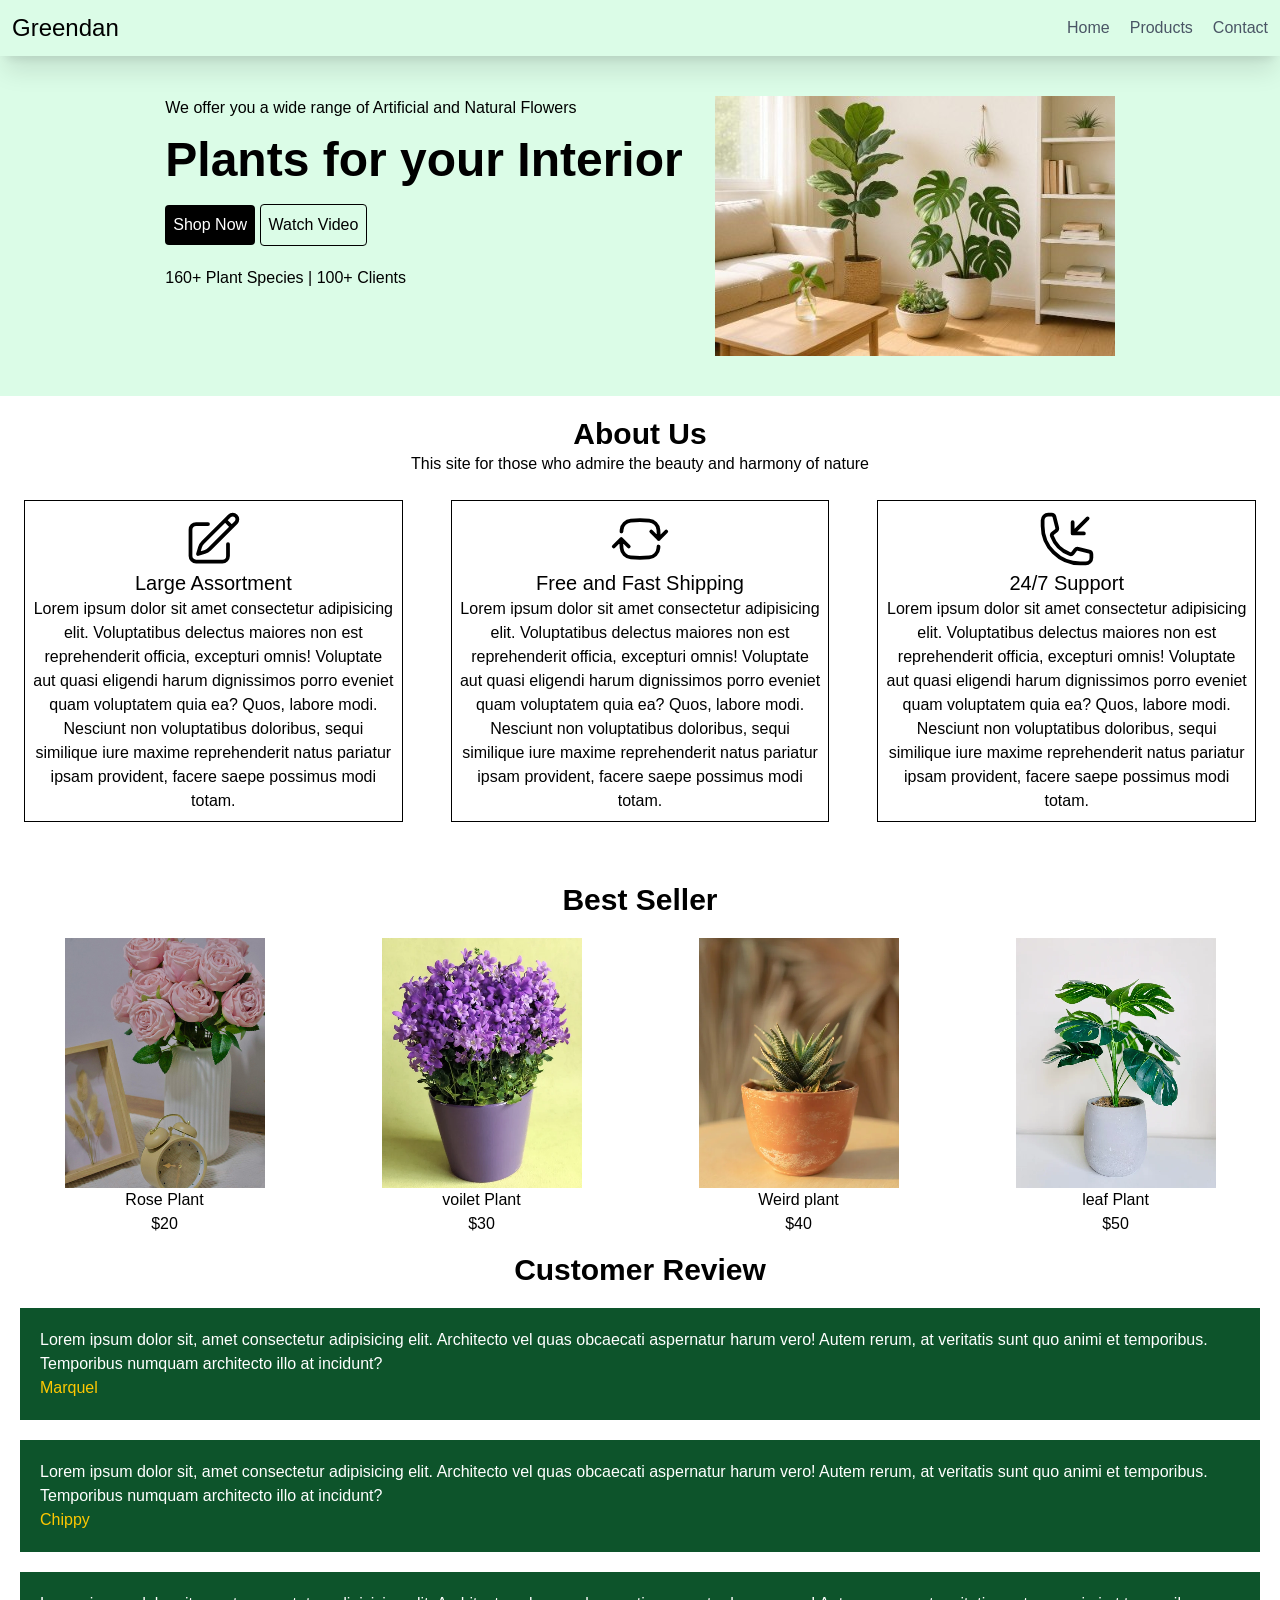
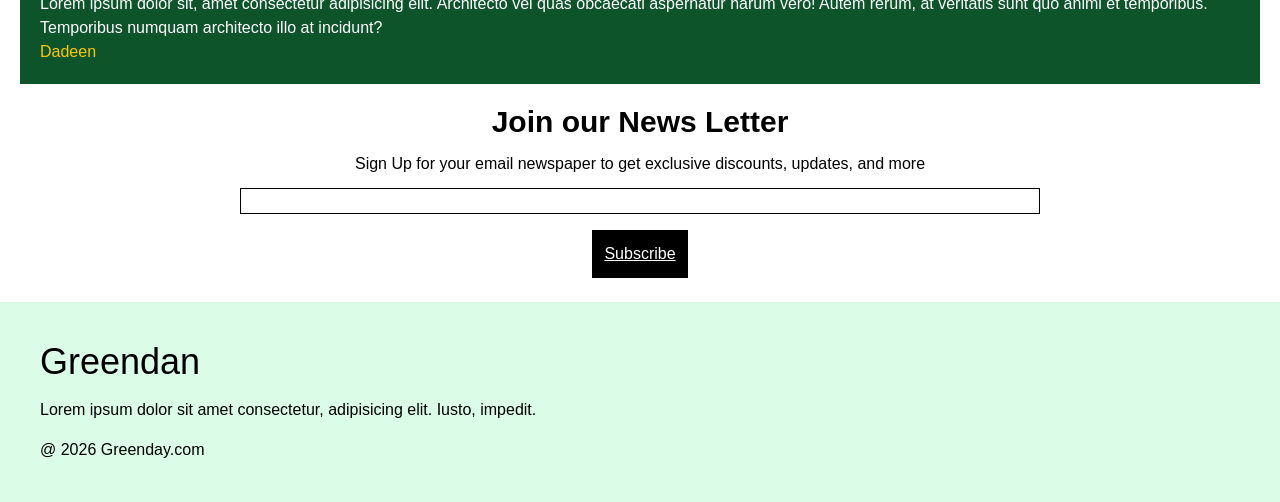
<file: index.html>
<!DOCTYPE html>
<html lang="en">
<head>
    <meta charset="UTF-8">
    <meta name="viewport" content="width=device-width, initial-scale=1.0">
    <title>Tailwind Test</title>
    <link rel="stylesheet" href="./src/output.css">
</head>
<body>
  <nav class="bg-green-100 p-3 flex items-center justify-between shadow-xl sticky top-0">
    <h1 class="text-2xl">Greendan</h1>

    <svg xmlns="http://www.w3.org/2000/svg" fill="none" viewBox="0 0 24 24" stroke-width="1.5" stroke="currentColor" class="size-6 md:hidden">
  <path stroke-linecap="round" stroke-linejoin="round" d="M3.75 6.75h16.5M3.75 12h16.5m-16.5 5.25h16.5" />
</svg>


    <ul  class="flex gap-5 text-gray-600 hidden md:flex">
      <li>
        <a class="hover:underline hover:text-black" href="#"> Home </a>
      </li>
      <li>
        <a  class="hover:underline hover:text-black" href="Product.html"> Products </a>
      </li>
      <li>
        <a class="hover:underline hover:text-black" href="contact.html"> Contact </a>
      </li>
    </ul>

  </nav>

  <section class="bg-green-100 p-4 md:p-10 flex justify-center gap-8 " >
    <div>
    <p class="mb-4">We offer you a wide range of Artificial and Natural Flowers</p>
    <h2 class="font-bold text-3xl md:text-5xl mb-5">Plants for your Interior</h2>
    <div>
      <button class="bg-black rounded p-2 text-white">Shop Now</button>
      <button class="border border-black rounded p-2 ">Watch Video</button>
    </div>
    <p class="mt-5">160+ Plant Species | 100+ Clients</p>
    </div>
    <div>
    <img
  class=" hidden md:flex "
  src="./images/header-image.jpg"
  alt="Header-image">
</div>
   
  </section>

  <section class="text-center">
    <h1 class="text-3xl font-bold mt-5">About Us </h1>
    <p>This site for those who admire the beauty and harmony of nature</p>
    <div class=" md:flex">
        <div class="border border-black p-2 m-6">

    <svg xmlns="http://www.w3.org/2000/svg" fill="none" viewBox="0 0 24 24"
        stroke-width="1.5" stroke="currentColor" class="w-15 inline">
        <path stroke-linecap="round" stroke-linejoin="round"
            d="m16.862 4.487 1.687-1.688a1.875 1.875 0 1 1 2.652 2.652L10.582 16.07a4.5 4.5 0 0 1-1.897 1.13L6 18l.8-2.685a4.5 4.5 0 0 1 1.13-1.897l8.932-8.931Zm0 0L19.5 7.125M18 14v4.75A2.25 2.25 0 0 1 15.75 21H5.25A2.25 2.25 0 0 1 3 18.75V8.25A2.25 2.25 0 0 1 5.25 6H10" />
    </svg>

    <h2 class="text-xl font-medium">Large Assortment</h2>

    <p>
       Lorem ipsum dolor sit amet consectetur adipisicing elit. Voluptatibus delectus maiores non est reprehenderit officia, excepturi omnis! Voluptate aut quasi eligendi harum dignissimos porro eveniet quam voluptatem quia ea? Quos, labore modi. Nesciunt non voluptatibus doloribus, sequi similique iure maxime reprehenderit natus pariatur ipsam provident, facere saepe possimus modi totam.
    </p>

</div>
       <div class="border border-black p-2 m-6">

        <svg xmlns="http://www.w3.org/2000/svg" fill="none" viewBox="0 0 24 24" stroke-width="1.5" stroke="currentColor" class="w-15 inline">
  <path stroke-linecap="round" stroke-linejoin="round" d="M19.5 12c0-1.232-.046-2.453-.138-3.662a4.006 4.006 0 0 0-3.7-3.7 48.678 48.678 0 0 0-7.324 0 4.006 4.006 0 0 0-3.7 3.7c-.017.22-.032.441-.046.662M19.5 12l3-3m-3 3-3-3m-12 3c0 1.232.046 2.453.138 3.662a4.006 4.006 0 0 0 3.7 3.7 48.656 48.656 0 0 0 7.324 0 4.006 4.006 0 0 0 3.7-3.7c.017-.22.032-.441.046-.662M4.5 12l3 3m-3-3-3 3" />
</svg>

        <h2 class="text-xl font-medium">Free and Fast Shipping</h2>
        <p>Lorem ipsum dolor sit amet consectetur adipisicing elit. Voluptatibus delectus maiores non est reprehenderit officia, excepturi omnis! Voluptate aut quasi eligendi harum dignissimos porro eveniet quam voluptatem quia ea? Quos, labore modi. Nesciunt non voluptatibus doloribus, sequi similique iure maxime reprehenderit natus pariatur ipsam provident, facere saepe possimus modi totam.</p>


      </div>
       <div class="border border-black p-2 m-6">
        <svg xmlns="http://www.w3.org/2000/svg" fill="none" viewBox="0 0 24 24" stroke-width="1.5" stroke="currentColor" class="w-15 inline">
  <path stroke-linecap="round" stroke-linejoin="round" d="M14.25 9.75v-4.5m0 4.5h4.5m-4.5 0 6-6m-3 18c-8.284 0-15-6.716-15-15V4.5A2.25 2.25 0 0 1 4.5 2.25h1.372c.516 0 .966.351 1.091.852l1.106 4.423c.11.44-.054.902-.417 1.173l-1.293.97a1.062 1.062 0 0 0-.38 1.21 12.035 12.035 0 0 0 7.143 7.143c.441.162.928-.004 1.21-.38l.97-1.293a1.125 1.125 0 0 1 1.173-.417l4.423 1.106c.5.125.852.575.852 1.091V19.5a2.25 2.25 0 0 1-2.25 2.25h-2.25Z" />
</svg>

        <h2 class="text-xl font-medium">24/7 Support</h2>
        <p>Lorem ipsum dolor sit amet consectetur adipisicing elit. Voluptatibus delectus maiores non est reprehenderit officia, excepturi omnis! Voluptate aut quasi eligendi harum dignissimos porro eveniet quam voluptatem quia ea? Quos, labore modi. Nesciunt non voluptatibus doloribus, sequi similique iure maxime reprehenderit natus pariatur ipsam provident, facere saepe possimus modi totam.</p>


      </div>
      
    </div>

  </section>
  <section class="p-4 text-center">
    <h1 class="font-bold mt-5 text-3xl">Best Seller</h1>
    <div class="grid grid-cols-2 md:grid-cols-4 mt-5 gap-5">
      <div  >
        <img src="./images/bestseller-1.png" alt="bestseller image" class="inline hover:shadow-xl transform hover:-translate-y-2">
        <h1>Rose Plant</h1>
        <p>$20</p>

      </div>

      <div>
        <img src="./images/bestseller-2.png" alt="bestseller image" class="inline hover:shadow-xl transform hover:-translate-y-2">
        <h1>voilet Plant</h1>
        <p>$30</p>

      </div>

      <div>
        <img src="./images/bestseller-3.png" alt="bestseller image" class="inline hover:shadow-xl transform hover:-translate-y-2">
        <h1>Weird plant</h1>
        <p>$40</p>

      </div>

      <div>
        <img src="./images/bestseller-4.png" alt="bestseller image" class="inline hover:shadow-xl transform hover:-translate-y-2">
        <h1>leaf Plant</h1>
        <p>$50</p>

      </div>
    </div>

  </section>

  <section>
    <h2 class="font-bold text-center text-3xl">Customer Review</h2>
    <div class=" flex flex-col gap-5 justify-center p-5">
      <div class="p-5 bg-green-900 ">
        <p class="text-white">Lorem ipsum dolor sit, amet consectetur adipisicing elit. Architecto vel quas obcaecati aspernatur harum vero! Autem rerum, at veritatis sunt quo animi et temporibus. Temporibus numquam architecto illo at incidunt?</p>
         <h4 class="text-yellow-400">Marquel</h4>


      </div>
      <div class="p-5 bg-green-900 "> <p class="text-white">Lorem ipsum dolor sit, amet consectetur adipisicing elit. Architecto vel quas obcaecati aspernatur harum vero! Autem rerum, at veritatis sunt quo animi et temporibus. Temporibus numquam architecto illo at incidunt?</p>
        <h4 class="text-yellow-400">Chippy</h4>
      
      </div>


      <div class="p-5 bg-green-900 "> <p class="text-white">Lorem ipsum dolor sit, amet consectetur adipisicing elit. Architecto vel quas obcaecati aspernatur harum vero! Autem rerum, at veritatis sunt quo animi et temporibus. Temporibus numquam architecto illo at incidunt?</p>
        <h4 class="text-yellow-400">Dadeen</h4>
      
      </div>
    </div>
  </section>

 <section class="flex flex-col gap-3 text-center"> 
  <h1 class="text-3xl font-bold">Join our News Letter</h1> 
  <p>Sign Up for your email newspaper to get exclusive discounts, updates, and more</p> 
  
  <input class="border border-black w-64 md:w-96 lg:w-200 mx-auto" type="text"> 
  
  <button class="bg-black text-white p-3 m-1 w-fit mx-auto  underline">Subscribe</button> 
</section>

<section class="bg-green-100 p-10 flex flex-col gap-4 mt-5">
  <h1 class="text-4xl">Greendan</h1>
  <p>Lorem ipsum dolor sit amet consectetur, adipisicing elit. Iusto, impedit.</p>
  <p>@ 2026 Greenday.com</p>
</section>

    
</body>
</html>
</file>
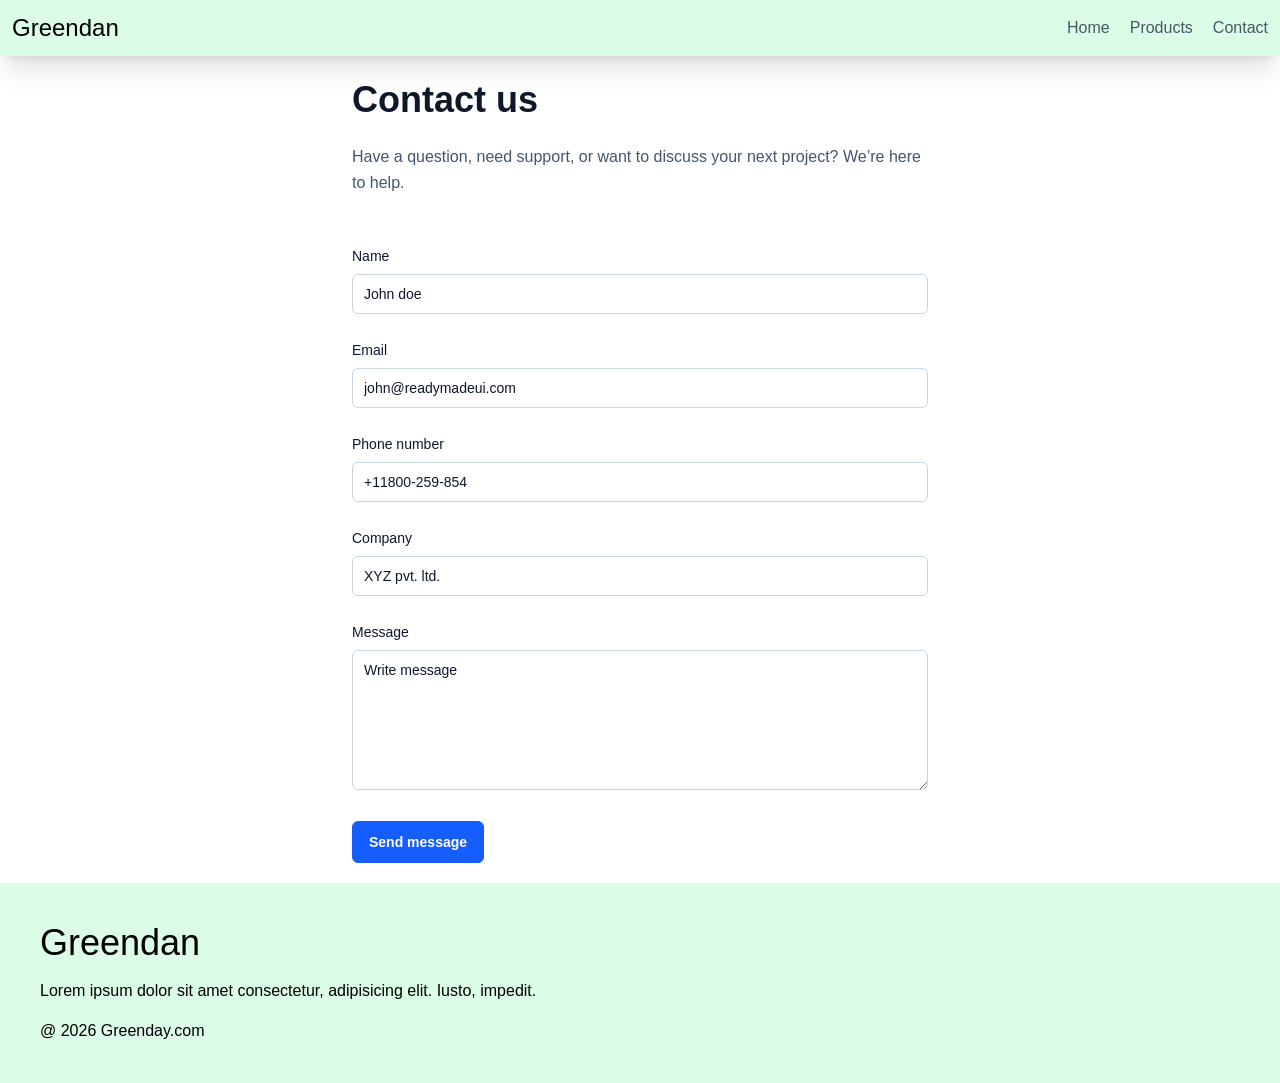
<file: contact.html>
<!DOCTYPE html>
<html lang="en">
<head>
    <meta charset="UTF-8">
    <meta name="viewport" content="width=device-width, initial-scale=1.0">
    <title>Tailwind Test</title>
    <link rel="stylesheet" href="./src/output.css">
</head>
<body>
  <nav class="bg-green-100 p-3 flex items-center justify-between shadow-xl sticky top-0">
    <h1 class="text-2xl">Greendan</h1>

    <svg xmlns="http://www.w3.org/2000/svg" fill="none" viewBox="0 0 24 24" stroke-width="1.5" stroke="currentColor" class="size-6 md:hidden">
  <path stroke-linecap="round" stroke-linejoin="round" d="M3.75 6.75h16.5M3.75 12h16.5m-16.5 5.25h16.5" />
</svg>


    <ul  class="flex gap-5 text-gray-600 hidden md:flex">
      <li>
        <a class="hover:underline hover:text-black" href="index.html"> Home </a>
      </li>
      <li>
        <a  class="hover:underline hover:text-black" href="Product.html"> Products </a>
      </li>
      <li>
        <a class="hover:underline hover:text-black" href="#"> Contact </a>
      </li>
    </ul>

  </nav>

  <section class="px-4 md:px-8 mt-6">
   <div class="max-w-xl mx-auto">
      <div class="mb-12">
         <h2 class="text-3xl font-bold text-slate-900 mb-6 md:text-4xl">
            Contact us
         </h2>
         <p class="text-base leading-relaxed text-slate-600">
            Have a question, need support, or want to discuss your next project? We’re here to help.
         </p>
      </div>

      <form class="space-y-6">
         <div>
            <label for="name"
               class="mb-2 text-slate-900 font-medium text-sm inline-block">Name</label>
            <input type="text" id="name" name="name" placeholder="John doe"
               class="px-3 py-2.5 text-sm text-slate-900 w-full rounded-md bg-white outline-1 -outline-offset-1 outline-slate-300 focus:outline-2 focus:-outline-offset-2 focus:outline-blue-600" />
         </div>
         <div>
            <label for="email"
               class="mb-2 text-slate-900 font-medium text-sm inline-block">Email</label>
            <input type="email" id="email" name="email" placeholder="john@readymadeui.com"
               class="px-3 py-2.5 text-sm text-slate-900 w-full rounded-md bg-white outline-1 -outline-offset-1 outline-slate-300 focus:outline-2 focus:-outline-offset-2 focus:outline-blue-600" />
         </div>
         <div>
            <label for="phone" class="mb-2 text-slate-900 font-medium text-sm inline-block">Phone
               number</label>
            <input type="number" id="phone" name="phone" placeholder="+11800-259-854"
               class="px-3 py-2.5 text-sm text-slate-900 w-full rounded-md bg-white outline-1 -outline-offset-1 outline-slate-300 focus:outline-2 focus:-outline-offset-2 focus:outline-blue-600" />
         </div>
         <div>
            <label for="company"
               class="mb-2 text-slate-900 font-medium text-sm inline-block">Company</label>
            <input type="text" id="company" name="company" placeholder="XYZ pvt. ltd."
               class="px-3 py-2.5 text-sm text-slate-900 w-full rounded-md bg-white outline-1 -outline-offset-1 outline-slate-300 focus:outline-2 focus:-outline-offset-2 focus:outline-blue-600" />
         </div>
         <div>
            <label for="message"
               class="mb-2 text-slate-900 font-medium text-sm inline-block">Message</label>
            <textarea placeholder="Write message" rows="6" type="text" id="message" name="message"
               class="px-3 py-2.5 text-sm text-slate-900 w-full rounded-md bg-white outline-1 -outline-offset-1 outline-slate-300 focus:outline-2 focus:-outline-offset-2 focus:outline-blue-600"></textarea>
         </div>

         <button type="submit"
            class="py-2.5 px-4 text-sm rounded-md font-semibold cursor-pointer text-white border border-blue-600 bg-blue-600 hover:bg-blue-700 transition-all focus:outline-none focus-visible:ring-2 focus-visible:ring-blue-500">Send
            message</button>
      </form>
   </div>
</section>

  


  

  <section class="bg-green-100 p-10 flex flex-col gap-4 mt-5">
  <h1 class="text-4xl">Greendan</h1>
  <p>Lorem ipsum dolor sit amet consectetur, adipisicing elit. Iusto, impedit.</p>
  <p>@ 2026 Greenday.com</p>
</section>

</body>
</html>
</file>
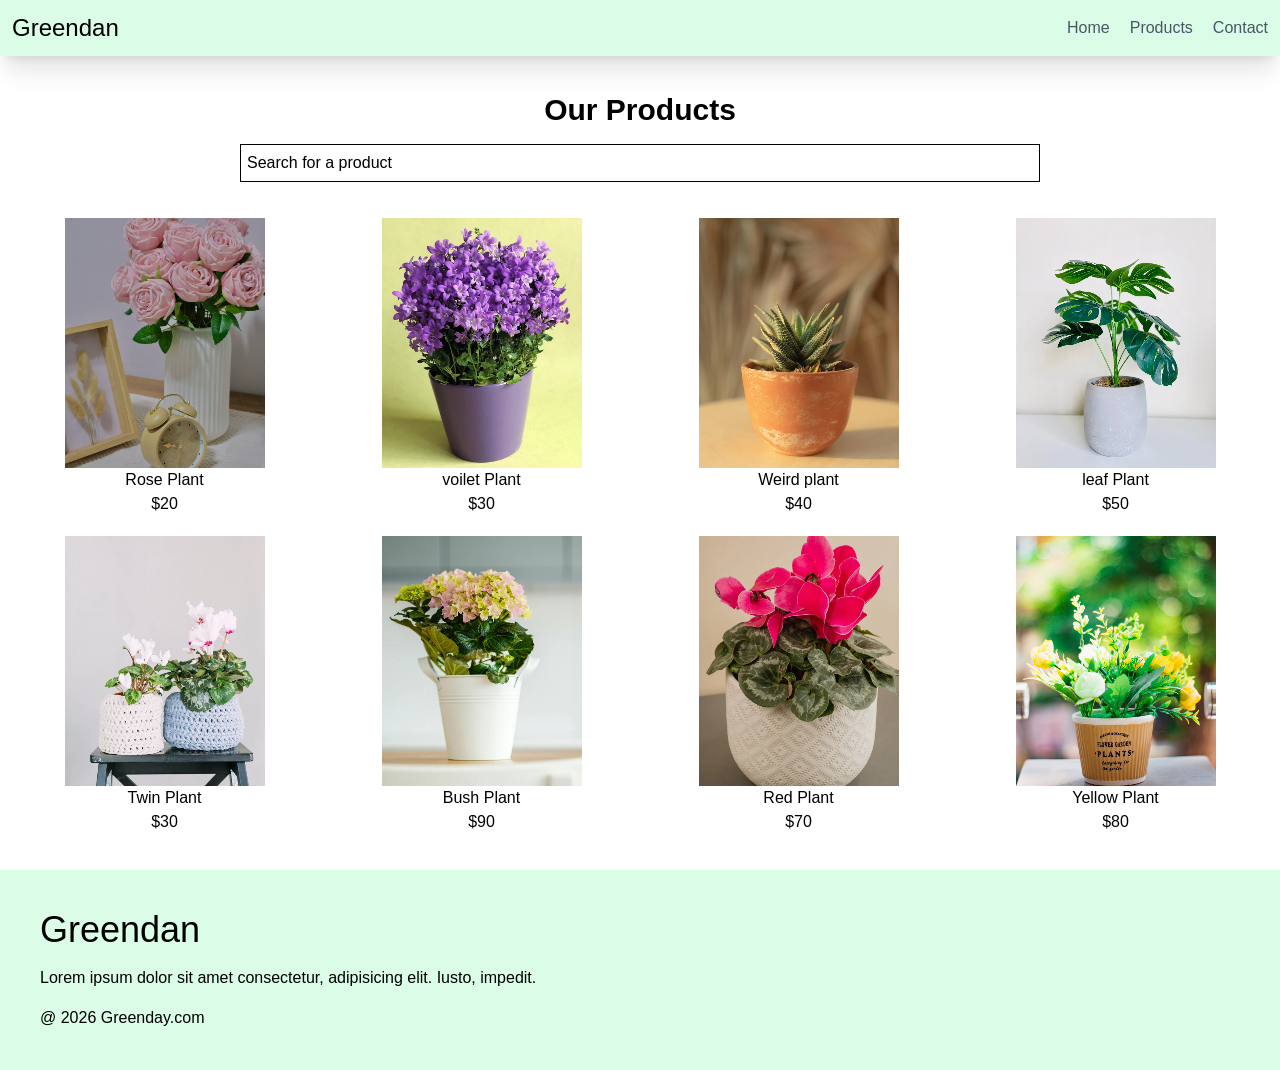
<file: Product.html>
<!DOCTYPE html>
<html lang="en">
<head>
    <meta charset="UTF-8">
    <meta name="viewport" content="width=device-width, initial-scale=1.0">
    <title>product page</title>
    <link rel="stylesheet" href="./src/output.css">
</head>
<body>
  <nav class="bg-green-100 p-3 flex items-center justify-between shadow-xl sticky top-0">
    <h1 class="text-2xl">Greendan</h1>

    <svg xmlns="http://www.w3.org/2000/svg" fill="none" viewBox="0 0 24 24" stroke-width="1.5" stroke="currentColor" class="size-6 md:hidden">
  <path stroke-linecap="round" stroke-linejoin="round" d="M3.75 6.75h16.5M3.75 12h16.5m-16.5 5.25h16.5" />
</svg>


    <ul  class="flex gap-5 text-gray-600 hidden md:flex">
      <li>
        <a class="hover:underline hover:text-black" href="index.html"> Home </a>
      </li>
      <li>
        <a class="hover:underline hover:text-black" href="#"> Products </a>
      </li>
      <li>
        <a class="hover:underline hover:text-black" href="contact.html"> Contact </a>
      </li>
    </ul>

  </nav>



   </section>
  <section class="p-4 text-center">
    <h1 class="font-bold mt-5 text-3xl">Our Products</h1>

    <input class="border border-black w-100 md:w-96 lg:w-200 mx-auto m-4 p-1.5" type="text" placeholder="Search for a product"> 

    <div class="grid grid-cols-2 md:grid-cols-4 mt-5 gap-5">
      <div  >
        <img src="./images/bestseller-1.png" alt="bestseller image" class="inline hover:shadow-xl transform hover:-translate-y-2">
        <h1>Rose Plant</h1>
        <p>$20</p>

      </div>

      <div>
        <img src="./images/bestseller-2.png" alt="bestseller image" class="inline hover:shadow-xl transform hover:-translate-y-2">
        <h1>voilet Plant</h1>
        <p>$30</p>

      </div>

      <div>
        <img src="./images/bestseller-3.png" alt="bestseller image" class="inline hover:shadow-xl transform hover:-translate-y-2">
        <h1>Weird plant</h1>
        <p>$40</p>

      </div>

      <div>
        <img src="./images/bestseller-4.png" alt="bestseller image" class="inline hover:shadow-xl transform hover:-translate-y-2">
        <h1>leaf Plant</h1>
        <p>$50</p>

      </div>

        <div>
        <img src="./images/bestseller 5.png" alt="bestseller image" class="inline hover:shadow-xl transform hover:-translate-y-2">
        <h1>Twin Plant</h1>
        <p>$30</p>

      </div>

        <div>
        <img src="./images/bestseller6.png" alt="bestseller image" class="inline hover:shadow-xl transform hover:-translate-y-2">
        <h1>Bush Plant</h1>
        <p>$90</p>

      </div>

        <div>
        <img src="./images/bestseller 7.png" alt="bestseller image" class="inline hover:shadow-xl transform hover:-translate-y-2">
        <h1>Red Plant</h1>
        <p>$70</p>

      </div>

        <div>
        <img src="./images/bestseller 8.png" alt="bestseller image" class="inline hover:shadow-xl transform hover:-translate-y-2">
        <h1>Yellow Plant</h1>
        <p>$80</p>

      </div>
    </div>

  </section>
  <section class="bg-green-100 p-10 flex flex-col gap-4 mt-5">
  <h1 class="text-4xl">Greendan</h1>
  <p>Lorem ipsum dolor sit amet consectetur, adipisicing elit. Iusto, impedit.</p>
  <p>@ 2026 Greenday.com</p>
</section>







  </body>
</html>
</file>
<file: src/output.css>
/*! tailwindcss v4.3.3 | MIT License | https://tailwindcss.com */
@layer properties;
@layer theme, base, components, utilities;
@layer theme {
  :root, :host {
    --font-sans: -apple-system, BlinkMacSystemFont, "Segoe UI", Roboto, "Helvetica Neue",
      "Noto Sans", Arial, sans-serif, "Apple Color Emoji", "Segoe UI Emoji",
      "Segoe UI Symbol", "Noto Color Emoji";
    --font-mono: ui-monospace, SFMono-Regular, Menlo, Monaco, Consolas, "Liberation Mono",
      "Courier New", monospace;
    --color-yellow-400: oklch(85.2% 0.199 91.936);
    --color-green-100: oklch(96.2% 0.044 156.743);
    --color-green-900: oklch(39.3% 0.095 152.535);
    --color-blue-500: oklch(62.3% 0.214 259.815);
    --color-blue-600: oklch(54.6% 0.245 262.881);
    --color-blue-700: oklch(48.8% 0.243 264.376);
    --color-slate-300: oklch(86.9% 0.022 252.894);
    --color-slate-600: oklch(44.6% 0.043 257.281);
    --color-slate-900: oklch(20.8% 0.042 265.755);
    --color-gray-600: oklch(44.6% 0.03 256.802);
    --color-black: #000;
    --color-white: #fff;
    --spacing: 0.25rem;
    --container-xl: 36rem;
    --text-sm: 0.875rem;
    --text-sm--line-height: calc(1.25 / 0.875);
    --text-base: 1rem;
    --text-base--line-height: calc(1.5 / 1);
    --text-xl: 1.25rem;
    --text-xl--line-height: calc(1.75 / 1.25);
    --text-2xl: 1.5rem;
    --text-2xl--line-height: calc(2 / 1.5);
    --text-3xl: 1.875rem;
    --text-3xl--line-height: calc(2.25 / 1.875);
    --text-4xl: 2.25rem;
    --text-4xl--line-height: calc(2.5 / 2.25);
    --text-5xl: 3rem;
    --text-5xl--line-height: 1;
    --font-weight-medium: 500;
    --font-weight-semibold: 600;
    --font-weight-bold: 700;
    --leading-relaxed: 1.625;
    --radius-md: 0.375rem;
    --radius-lg: 0.5rem;
    --default-transition-duration: 150ms;
    --default-transition-timing-function: cubic-bezier(0.4, 0, 0.2, 1);
    --default-font-family: var(--font-sans);
    --default-mono-font-family: var(--font-mono);
  }
}
@layer base {
  *, ::after, ::before, ::backdrop, ::file-selector-button {
    box-sizing: border-box;
    margin: 0;
    padding: 0;
    border: 0 solid;
  }
  html, :host {
    line-height: 1.5;
    -webkit-text-size-adjust: 100%;
    tab-size: 4;
    font-family: var(--default-font-family, -apple-system, BlinkMacSystemFont, "Segoe UI", Roboto, "Helvetica Neue", "Noto Sans", Arial, sans-serif, "Apple Color Emoji", "Segoe UI Emoji", "Segoe UI Symbol", "Noto Color Emoji");
    font-feature-settings: var(--default-font-feature-settings, normal);
    font-variation-settings: var(--default-font-variation-settings, normal);
    -webkit-tap-highlight-color: transparent;
  }
  hr {
    height: 0;
    color: inherit;
    border-top-width: 1px;
  }
  abbr:where([title]) {
    -webkit-text-decoration: underline dotted;
    text-decoration: underline dotted;
  }
  h1, h2, h3, h4, h5, h6 {
    font-size: inherit;
    font-weight: inherit;
  }
  a {
    color: inherit;
    -webkit-text-decoration: inherit;
    text-decoration: inherit;
  }
  b, strong {
    font-weight: bolder;
  }
  code, kbd, samp, pre {
    font-family: var(--default-mono-font-family, ui-monospace, SFMono-Regular, Menlo, Monaco, Consolas, "Liberation Mono", "Courier New", monospace);
    font-feature-settings: var(--default-mono-font-feature-settings, normal);
    font-variation-settings: var(--default-mono-font-variation-settings, normal);
    font-size: 1em;
  }
  small {
    font-size: 80%;
  }
  sub, sup {
    font-size: 75%;
    line-height: 0;
    position: relative;
    vertical-align: baseline;
  }
  sub {
    bottom: -0.25em;
  }
  sup {
    top: -0.5em;
  }
  table {
    text-indent: 0;
    border-color: inherit;
    border-collapse: collapse;
  }
  :-moz-focusring:where(:not(iframe)) {
    outline: auto;
  }
  progress {
    vertical-align: baseline;
  }
  summary {
    display: list-item;
  }
  ol, ul, menu {
    list-style: none;
  }
  img, svg, video, canvas, audio, iframe, embed, object {
    display: block;
    vertical-align: middle;
  }
  img, video {
    max-width: 100%;
    height: auto;
  }
  button, input, select, optgroup, textarea, ::file-selector-button {
    font: inherit;
    font-feature-settings: inherit;
    font-variation-settings: inherit;
    letter-spacing: inherit;
    color: inherit;
    border-radius: 0;
    background-color: transparent;
    opacity: 1;
  }
  :where(select:is([multiple], [size])) optgroup {
    font-weight: bolder;
  }
  :where(select:is([multiple], [size])) optgroup option {
    padding-inline-start: 20px;
  }
  ::file-selector-button {
    margin-inline-end: 4px;
  }
  ::placeholder {
    opacity: 1;
  }
  @supports (not (-webkit-appearance: -apple-pay-button))  or (contain-intrinsic-size: 1px) {
    ::placeholder {
      color: currentcolor;
      @supports (color: color-mix(in lab, red, red)) {
        color: color-mix(in oklab, currentcolor 50%, transparent);
      }
    }
  }
  textarea {
    resize: vertical;
  }
  ::-webkit-search-decoration {
    -webkit-appearance: none;
  }
  ::-webkit-date-and-time-value {
    min-height: 1lh;
    text-align: inherit;
  }
  ::-webkit-datetime-edit {
    display: inline-flex;
  }
  ::-webkit-datetime-edit-fields-wrapper {
    padding: 0;
  }
  ::-webkit-datetime-edit, ::-webkit-datetime-edit-year-field, ::-webkit-datetime-edit-month-field, ::-webkit-datetime-edit-day-field, ::-webkit-datetime-edit-hour-field, ::-webkit-datetime-edit-minute-field, ::-webkit-datetime-edit-second-field, ::-webkit-datetime-edit-millisecond-field, ::-webkit-datetime-edit-meridiem-field {
    padding-block: 0;
  }
  ::-webkit-calendar-picker-indicator {
    line-height: 1;
  }
  :-moz-ui-invalid {
    box-shadow: none;
  }
  button, input:where([type="button"], [type="reset"], [type="submit"]), ::file-selector-button {
    appearance: button;
  }
  ::-webkit-inner-spin-button, ::-webkit-outer-spin-button {
    height: auto;
  }
  [hidden]:where(:not([hidden="until-found"])) {
    display: none !important;
  }
}
@layer utilities {
  .sticky {
    position: sticky;
  }
  .top-0 {
    top: 0px;
  }
  .m-1 {
    margin: var(--spacing);
  }
  .m-4 {
    margin: calc(var(--spacing) * 4);
  }
  .m-6 {
    margin: calc(var(--spacing) * 6);
  }
  .mx-auto {
    margin-inline: auto;
  }
  .mt-5 {
    margin-top: calc(var(--spacing) * 5);
  }
  .mt-6 {
    margin-top: calc(var(--spacing) * 6);
  }
  .mb-2 {
    margin-bottom: calc(var(--spacing) * 2);
  }
  .mb-4 {
    margin-bottom: calc(var(--spacing) * 4);
  }
  .mb-5 {
    margin-bottom: calc(var(--spacing) * 5);
  }
  .mb-6 {
    margin-bottom: calc(var(--spacing) * 6);
  }
  .mb-12 {
    margin-bottom: calc(var(--spacing) * 12);
  }
  .flex {
    display: flex;
  }
  .grid {
    display: grid;
  }
  .hidden {
    display: none;
  }
  .inline {
    display: inline;
  }
  .inline-block {
    display: inline-block;
  }
  .size-6 {
    width: calc(var(--spacing) * 6);
    height: calc(var(--spacing) * 6);
  }
  .w-15 {
    width: calc(var(--spacing) * 15);
  }
  .w-64 {
    width: calc(var(--spacing) * 64);
  }
  .w-100 {
    width: calc(var(--spacing) * 100);
  }
  .w-fit {
    width: fit-content;
  }
  .w-full {
    width: 100%;
  }
  .max-w-xl {
    max-width: var(--container-xl);
  }
  .transform {
    transform: var(--tw-rotate-x,) var(--tw-rotate-y,) var(--tw-rotate-z,) var(--tw-skew-x,) var(--tw-skew-y,);
  }
  .cursor-pointer {
    cursor: pointer;
  }
  .grid-cols-2 {
    grid-template-columns: repeat(2, minmax(0, 1fr));
  }
  .flex-col {
    flex-direction: column;
  }
  .items-center {
    align-items: center;
  }
  .justify-between {
    justify-content: space-between;
  }
  .justify-center {
    justify-content: center;
  }
  .gap-3 {
    gap: calc(var(--spacing) * 3);
  }
  .gap-4 {
    gap: calc(var(--spacing) * 4);
  }
  .gap-5 {
    gap: calc(var(--spacing) * 5);
  }
  .gap-8 {
    gap: calc(var(--spacing) * 8);
  }
  :where(.space-y-6 > :not(:last-child)) {
    --tw-space-y-reverse: 0;
    margin-block-start: calc(calc(var(--spacing) * 6) * var(--tw-space-y-reverse));
    margin-block-end: calc(calc(var(--spacing) * 6) * calc(1 - var(--tw-space-y-reverse)));
  }
  .rounded {
    border-radius: 0.25rem;
  }
  .rounded-md {
    border-radius: var(--radius-md);
  }
  .border {
    border-style: var(--tw-border-style);
    border-width: 1px;
  }
  .border-black {
    border-color: var(--color-black);
  }
  .border-blue-600 {
    border-color: var(--color-blue-600);
  }
  .bg-black {
    background-color: var(--color-black);
  }
  .bg-blue-600 {
    background-color: var(--color-blue-600);
  }
  .bg-green-100 {
    background-color: var(--color-green-100);
  }
  .bg-green-900 {
    background-color: var(--color-green-900);
  }
  .bg-white {
    background-color: var(--color-white);
  }
  .p-1\.5 {
    padding: calc(var(--spacing) * 1.5);
  }
  .p-2 {
    padding: calc(var(--spacing) * 2);
  }
  .p-3 {
    padding: calc(var(--spacing) * 3);
  }
  .p-4 {
    padding: calc(var(--spacing) * 4);
  }
  .p-5 {
    padding: calc(var(--spacing) * 5);
  }
  .p-10 {
    padding: calc(var(--spacing) * 10);
  }
  .px-3 {
    padding-inline: calc(var(--spacing) * 3);
  }
  .px-4 {
    padding-inline: calc(var(--spacing) * 4);
  }
  .py-2\.5 {
    padding-block: calc(var(--spacing) * 2.5);
  }
  .text-center {
    text-align: center;
  }
  .text-2xl {
    font-size: var(--text-2xl);
    line-height: var(--tw-leading, var(--text-2xl--line-height));
  }
  .text-3xl {
    font-size: var(--text-3xl);
    line-height: var(--tw-leading, var(--text-3xl--line-height));
  }
  .text-4xl {
    font-size: var(--text-4xl);
    line-height: var(--tw-leading, var(--text-4xl--line-height));
  }
  .text-base {
    font-size: var(--text-base);
    line-height: var(--tw-leading, var(--text-base--line-height));
  }
  .text-sm {
    font-size: var(--text-sm);
    line-height: var(--tw-leading, var(--text-sm--line-height));
  }
  .text-xl {
    font-size: var(--text-xl);
    line-height: var(--tw-leading, var(--text-xl--line-height));
  }
  .leading-relaxed {
    --tw-leading: var(--leading-relaxed);
    line-height: var(--leading-relaxed);
  }
  .font-bold {
    --tw-font-weight: var(--font-weight-bold);
    font-weight: var(--font-weight-bold);
  }
  .font-medium {
    --tw-font-weight: var(--font-weight-medium);
    font-weight: var(--font-weight-medium);
  }
  .font-semibold {
    --tw-font-weight: var(--font-weight-semibold);
    font-weight: var(--font-weight-semibold);
  }
  .text-gray-600 {
    color: var(--color-gray-600);
  }
  .text-slate-600 {
    color: var(--color-slate-600);
  }
  .text-slate-900 {
    color: var(--color-slate-900);
  }
  .text-white {
    color: var(--color-white);
  }
  .text-yellow-400 {
    color: var(--color-yellow-400);
  }
  .underline {
    text-decoration-line: underline;
  }
  .shadow-xl {
    --tw-shadow: 0 20px 25px -5px var(--tw-shadow-color, rgb(0 0 0 / 0.1)), 0 8px 10px -6px var(--tw-shadow-color, rgb(0 0 0 / 0.1));
    box-shadow: var(--tw-inset-shadow), var(--tw-inset-ring-shadow), var(--tw-ring-offset-shadow), var(--tw-ring-shadow), var(--tw-shadow);
  }
  .outline-1 {
    outline-style: var(--tw-outline-style);
    outline-width: 1px;
  }
  .-outline-offset-1 {
    outline-offset: calc(1px * -1);
  }
  .outline-slate-300 {
    outline-color: var(--color-slate-300);
  }
  .transition-all {
    transition-property: all;
    transition-timing-function: var(--tw-ease, var(--default-transition-timing-function));
    transition-duration: var(--tw-duration, var(--default-transition-duration));
  }
  @media (hover: hover) {
    .hover\:-translate-y-2:hover {
      --tw-translate-y: calc(var(--spacing) * -2);
      translate: var(--tw-translate-x) var(--tw-translate-y);
    }
    .hover\:bg-blue-700:hover {
      background-color: var(--color-blue-700);
    }
    .hover\:text-black:hover {
      color: var(--color-black);
    }
    .hover\:underline:hover {
      text-decoration-line: underline;
    }
    .hover\:shadow-xl:hover {
      --tw-shadow: 0 20px 25px -5px var(--tw-shadow-color, rgb(0 0 0 / 0.1)), 0 8px 10px -6px var(--tw-shadow-color, rgb(0 0 0 / 0.1));
      box-shadow: var(--tw-inset-shadow), var(--tw-inset-ring-shadow), var(--tw-ring-offset-shadow), var(--tw-ring-shadow), var(--tw-shadow);
    }
  }
  .focus\:outline-2:focus {
    outline-style: var(--tw-outline-style);
    outline-width: 2px;
  }
  .focus\:-outline-offset-2:focus {
    outline-offset: calc(2px * -1);
  }
  .focus\:outline-blue-600:focus {
    outline-color: var(--color-blue-600);
  }
  .focus\:outline-none:focus {
    --tw-outline-style: none;
    outline-style: none;
  }
  .focus-visible\:ring-2:focus-visible {
    --tw-ring-shadow: var(--tw-ring-inset,) 0 0 0 calc(2px + var(--tw-ring-offset-width)) var(--tw-ring-color, currentcolor);
    box-shadow: var(--tw-inset-shadow), var(--tw-inset-ring-shadow), var(--tw-ring-offset-shadow), var(--tw-ring-shadow), var(--tw-shadow);
  }
  .focus-visible\:ring-blue-500:focus-visible {
    --tw-ring-color: var(--color-blue-500);
  }
  @media (width >= 48rem) {
    .md\:flex {
      display: flex;
    }
    .md\:hidden {
      display: none;
    }
    .md\:w-96 {
      width: calc(var(--spacing) * 96);
    }
    .md\:grid-cols-4 {
      grid-template-columns: repeat(4, minmax(0, 1fr));
    }
    .md\:p-10 {
      padding: calc(var(--spacing) * 10);
    }
    .md\:px-8 {
      padding-inline: calc(var(--spacing) * 8);
    }
    .md\:text-4xl {
      font-size: var(--text-4xl);
      line-height: var(--tw-leading, var(--text-4xl--line-height));
    }
    .md\:text-5xl {
      font-size: var(--text-5xl);
      line-height: var(--tw-leading, var(--text-5xl--line-height));
    }
  }
  @media (width >= 64rem) {
    .lg\:w-200 {
      width: calc(var(--spacing) * 200);
    }
  }
}
@property --tw-rotate-x {
  syntax: "*";
  inherits: false;
}
@property --tw-rotate-y {
  syntax: "*";
  inherits: false;
}
@property --tw-rotate-z {
  syntax: "*";
  inherits: false;
}
@property --tw-skew-x {
  syntax: "*";
  inherits: false;
}
@property --tw-skew-y {
  syntax: "*";
  inherits: false;
}
@property --tw-space-y-reverse {
  syntax: "*";
  inherits: false;
  initial-value: 0;
}
@property --tw-border-style {
  syntax: "*";
  inherits: false;
  initial-value: solid;
}
@property --tw-leading {
  syntax: "*";
  inherits: false;
}
@property --tw-font-weight {
  syntax: "*";
  inherits: false;
}
@property --tw-shadow {
  syntax: "*";
  inherits: false;
  initial-value: 0 0 #0000;
}
@property --tw-shadow-color {
  syntax: "*";
  inherits: false;
}
@property --tw-shadow-alpha {
  syntax: "<percentage>";
  inherits: false;
  initial-value: 100%;
}
@property --tw-inset-shadow {
  syntax: "*";
  inherits: false;
  initial-value: 0 0 #0000;
}
@property --tw-inset-shadow-color {
  syntax: "*";
  inherits: false;
}
@property --tw-inset-shadow-alpha {
  syntax: "<percentage>";
  inherits: false;
  initial-value: 100%;
}
@property --tw-ring-color {
  syntax: "*";
  inherits: false;
}
@property --tw-ring-shadow {
  syntax: "*";
  inherits: false;
  initial-value: 0 0 #0000;
}
@property --tw-inset-ring-color {
  syntax: "*";
  inherits: false;
}
@property --tw-inset-ring-shadow {
  syntax: "*";
  inherits: false;
  initial-value: 0 0 #0000;
}
@property --tw-ring-inset {
  syntax: "*";
  inherits: false;
}
@property --tw-ring-offset-width {
  syntax: "<length>";
  inherits: false;
  initial-value: 0px;
}
@property --tw-ring-offset-color {
  syntax: "*";
  inherits: false;
  initial-value: #fff;
}
@property --tw-ring-offset-shadow {
  syntax: "*";
  inherits: false;
  initial-value: 0 0 #0000;
}
@property --tw-outline-style {
  syntax: "*";
  inherits: false;
  initial-value: solid;
}
@property --tw-translate-x {
  syntax: "*";
  inherits: false;
  initial-value: 0;
}
@property --tw-translate-y {
  syntax: "*";
  inherits: false;
  initial-value: 0;
}
@property --tw-translate-z {
  syntax: "*";
  inherits: false;
  initial-value: 0;
}
@layer properties {
  @supports ((-webkit-hyphens: none) and (not (margin-trim: inline))) or ((-moz-orient: inline) and (not (color:rgb(from red r g b)))) {
    *, ::before, ::after, ::backdrop {
      --tw-rotate-x: initial;
      --tw-rotate-y: initial;
      --tw-rotate-z: initial;
      --tw-skew-x: initial;
      --tw-skew-y: initial;
      --tw-space-y-reverse: 0;
      --tw-border-style: solid;
      --tw-leading: initial;
      --tw-font-weight: initial;
      --tw-shadow: 0 0 #0000;
      --tw-shadow-color: initial;
      --tw-shadow-alpha: 100%;
      --tw-inset-shadow: 0 0 #0000;
      --tw-inset-shadow-color: initial;
      --tw-inset-shadow-alpha: 100%;
      --tw-ring-color: initial;
      --tw-ring-shadow: 0 0 #0000;
      --tw-inset-ring-color: initial;
      --tw-inset-ring-shadow: 0 0 #0000;
      --tw-ring-inset: initial;
      --tw-ring-offset-width: 0px;
      --tw-ring-offset-color: #fff;
      --tw-ring-offset-shadow: 0 0 #0000;
      --tw-outline-style: solid;
      --tw-translate-x: 0;
      --tw-translate-y: 0;
      --tw-translate-z: 0;
    }
  }
}
</file>
